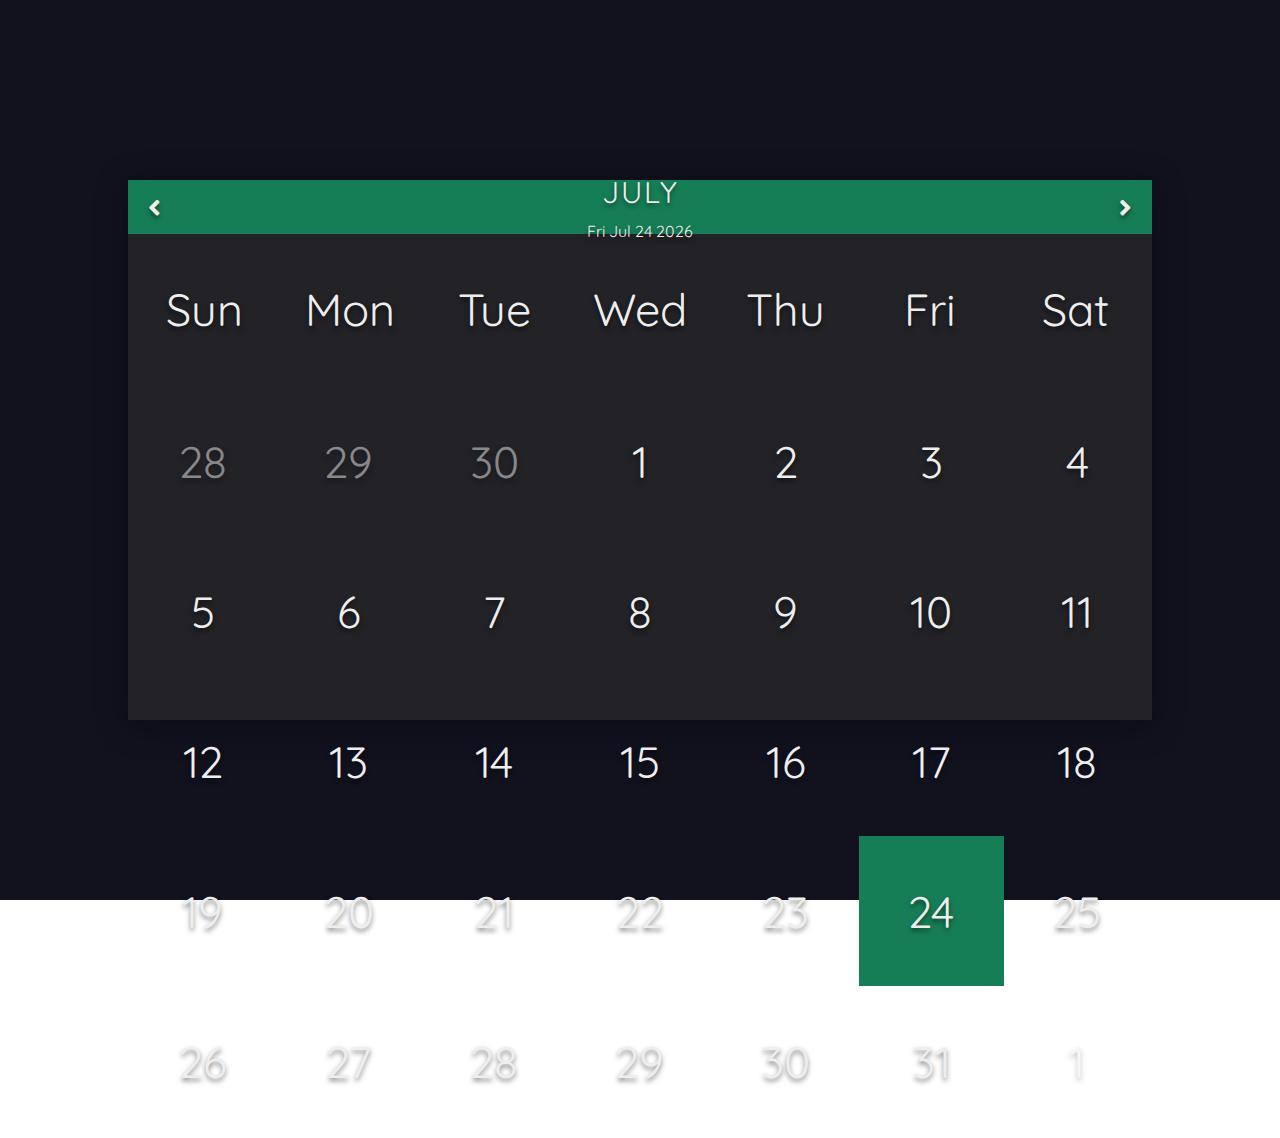
<file: Calendrier/calendrier.html>
<!DOCTYPE html>
<html lang="en">
  <head>
    <meta charset="UTF-8" />
    <meta name="viewport" content="width=device-width, initial-scale=1.0" />
    <title>Calendar</title>
    <link rel="stylesheet" href="calendrier.css" />
    <link
      rel="stylesheet"
      href="https://cdnjs.cloudflare.com/ajax/libs/font-awesome/5.13.0/css/all.min.css"
    />
    <link
      href="https://fonts.googleapis.com/css2?family=Quicksand:wght@300;400;500;600;700&display=swap"
      rel="stylesheet"
    />
  </head>
  <body>
    <div class="container">
      <div id="calendar">
        <div class="month">
          <i class="fas fa-angle-left prev"></i>
          <div class="date">
            <h1></h1>
            <p></p>
          </div>
          <i class="fas fa-angle-right next"></i>
        </div>
        <div class="weekdays">
          <div>Sun</div>
          <div>Mon</div>
          <div>Tue</div>
          <div>Wed</div>
          <div>Thu</div>
          <div>Fri</div>
          <div>Sat</div>
        </div>
        <div id="days"></div>
      </div>
    </div>

    <script src="calendrier.js"></script>
  </body>
</html>
</file>
<file: Calendrier/calendrier.css>
* {
    margin: 0;
    padding: 0;
    box-sizing: border-box;
    font-family: "Quicksand", sans-serif;
  }
  
  html {
    font-size: 62.5%;
  }
  
  .container {
    width: 100%;
    height: 100vh;
    background-color: #12121f;
    color: #eee;
    display: flex;
    justify-content: center;
    align-items: center;
  }
  
  #calendar {
    width: 80%;
    background-color: #222227;
    box-shadow: 0 0.5rem 3rem rgba(0, 0, 0, 0.4);
  }
  
  .month {
    width: 100%;
    height: 10%;
    background-color: #167e56;
    display: flex;
    justify-content: space-between;
    align-items: center;
    padding: 0 2rem;
    text-align: center;
    text-shadow: 0 0.3rem 0.5rem rgba(0, 0, 0, 0.5);
  }
  
  .month i {
    font-size: 2.5rem;
    cursor: pointer;
  }
  
  .month h1 {
    font-size: 3rem;
    font-weight: 400;
    text-transform: uppercase;
    letter-spacing: 0.2rem;
    margin-bottom: 1rem;
  }
  
  .month p {
    font-size: 1.6rem;
  }
  
  .weekdays {
    width: 100%;
    height: 5rem;
    padding: 0 0.4rem;
    display: flex;
    align-items: center;
    margin-top: 50px;
  }
  
  .weekdays div {
    font-size: 4.5rem;
    font-weight: 400;
    width: 100% ;
    display: flex;
    justify-content: center;
    align-items: center;
    text-shadow: 0 0.3rem 0.5rem rgba(0, 0, 0, 0.5);
    
  }
  
  #days {
    width: 100%;
    display: grid;
    grid-template-columns: 1fr 1fr 1fr 1fr 1fr 1fr 1fr;
    padding: 0.2rem;
    margin-top: 50px;
  }
  
  #days div {
    font-size: 4.4rem;
    padding: 75px 10% 75px 10%;
    height: 5rem;
    display: flex;
    justify-content: center;
    align-items: center;
    text-shadow: 0 0.3rem 0.5rem rgba(0, 0, 0, 0.5);
    transition: background-color 0.2s;
  }
  
  #days div:hover:not(.today) {
    background-color: #262626;
    border: 0.2rem solid #777;
    cursor: pointer;
  }
  
  .prev-date,
  .next-date {
    opacity: 0.5;
  }
  
  .today {
    background-color: #167e56;
  }
</file>
